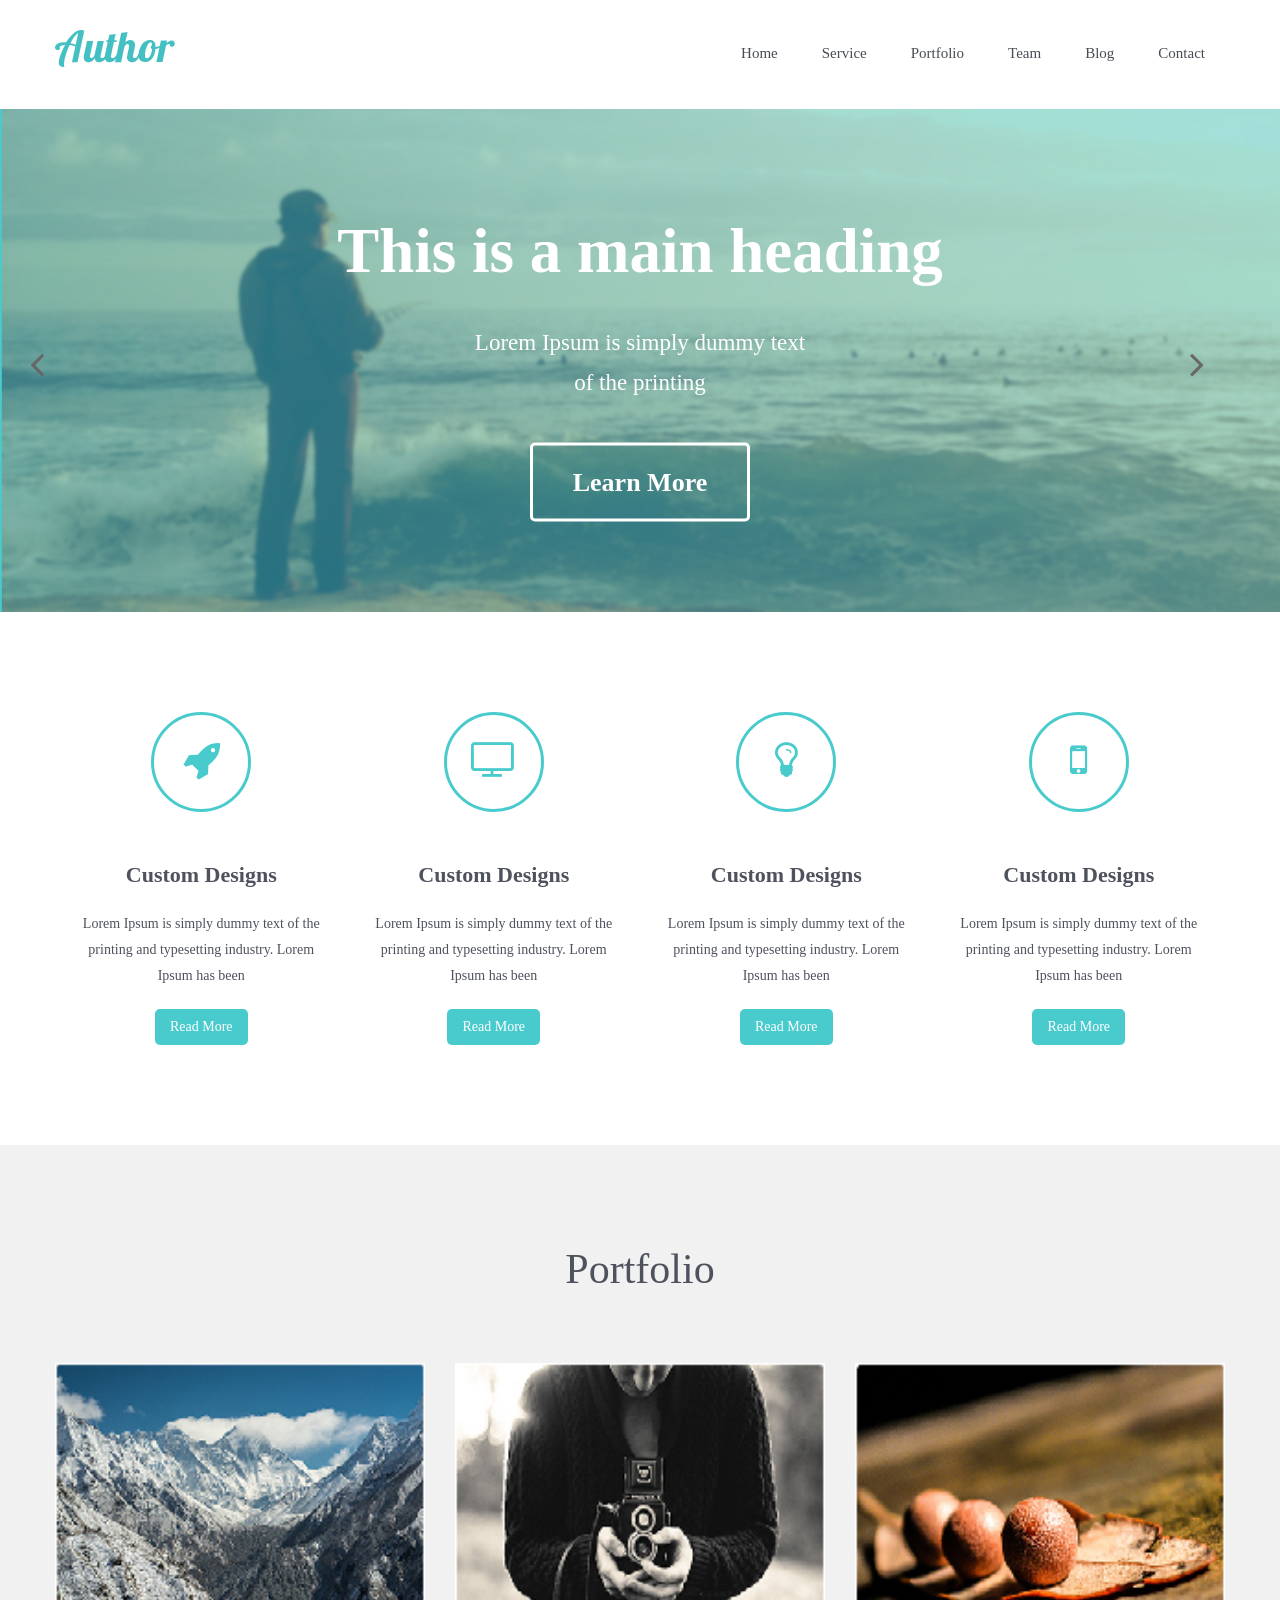
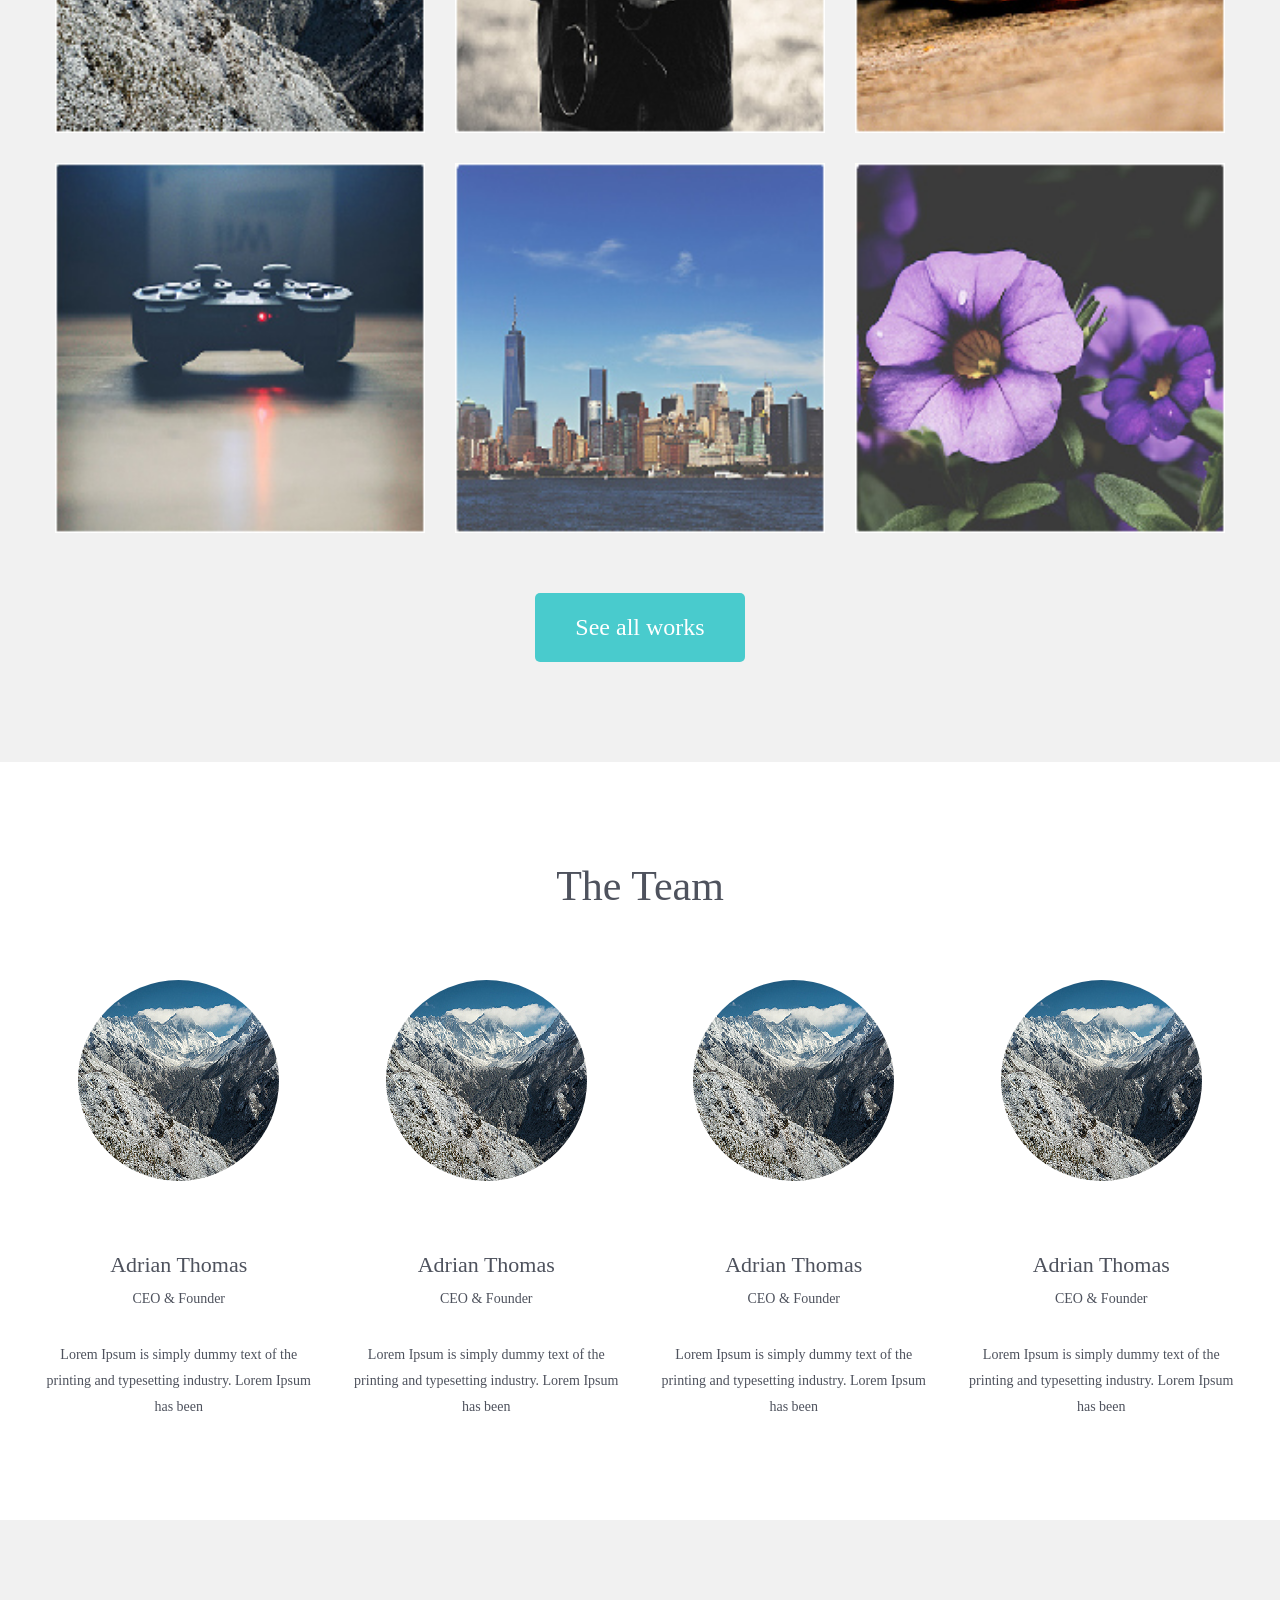
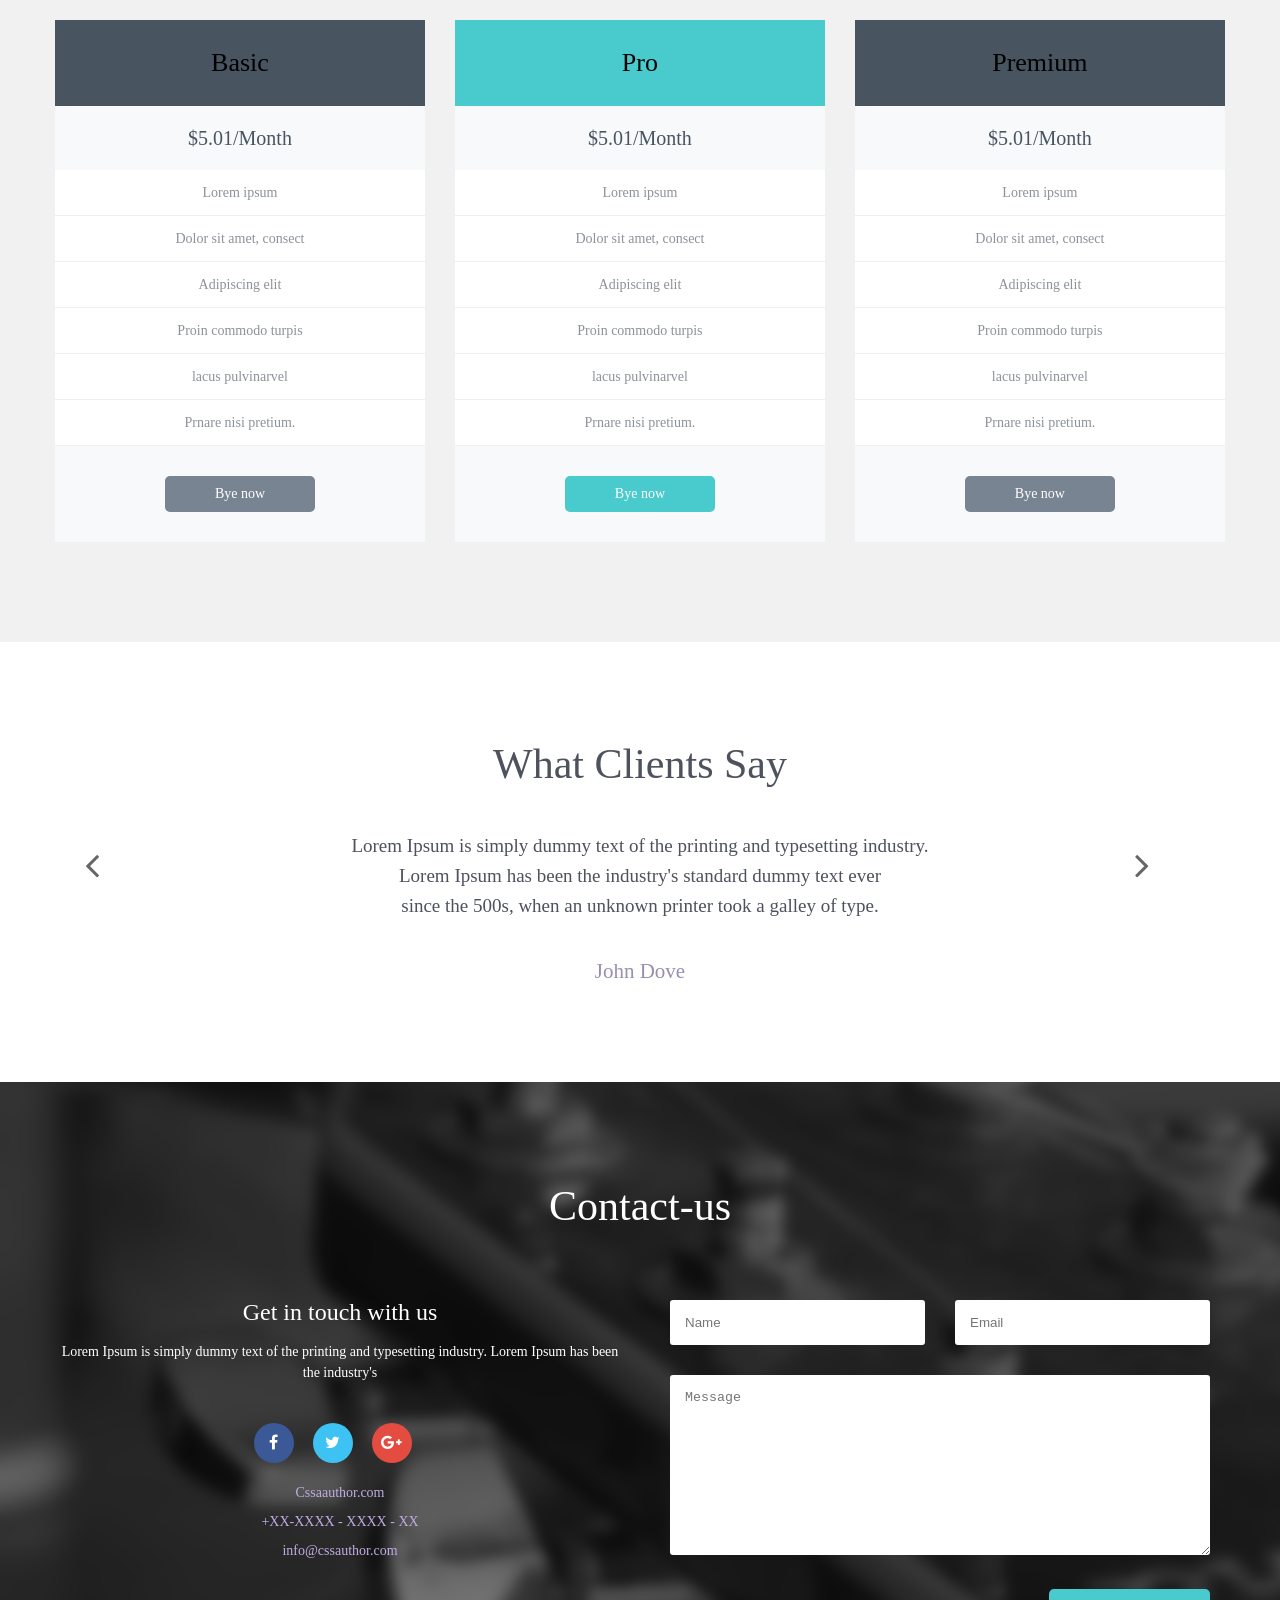
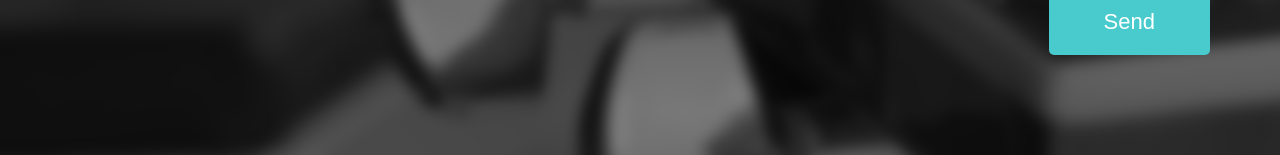
<file: number -one/index.html>
<!DOCTYPE HTML>
 <html lang="en-US">
    <head>
 	    <meta charset="UTF-8">
		<!-- google font -->
 	    <title>Author</title>
		<link href="https://fonts.googleapis.com/css?family=Open+Sans:400,600,700" rel="stylesheet">
		<!-- main style -->
		<link rel="stylesheet" href="css/font-awesome.min.css"/>
		<link rel="stylesheet" href="css/owl.carousel.css"/>
		<link rel="stylesheet" href="style.css" />
		<link rel="stylesheet" href="css/reponsive.css"/>
    </head>
    <body>
	<!-- header-start -->
        <header>
		    <div class="main-header-area"> 
			    <div class="column"> 
			        <div class="logo "> 
					   <a href="index.html"><img src="img/logo.png" alt=""/></a>
					</div>
					<div class="menu"> 
					    <nav> 
						    <ul> 
							   <li><a href="#">Home</a></li>
							   <li><a href="#">Service</a></li>
							   <li><a href="#">Portfolio</a></li>
							   <li><a href="#">Team</a></li>
							   <li><a href="#">Blog</a></li>
							   <li><a href="#">Contact</a></li>
							</ul>
						</nav>
					</div>
			    </div>
			</div>
		</header>
	<!-- header-end -->
	
	<!-- slider-start -->
        <div class="slider-area"> 
			<div class="owl-carousel"> 
				<div class="single-slider">

			        <div class="slider-img"> 
				        <img src="img/slider.jpg" alt="" />
				    </div>
				    <div class="slider-text text-center"> 
				        <h1>This is a main heading</h1>
					    <p>Lorem Ipsum is simply dummy text<br/> of the printing</p>
					    <a href="#">Learn More</a>
				    </div>
			    </div>
				<div class="single-slider">

			        <div class="slider-img"> 
				        <img src="img/slider.jpg" alt="" />
				    </div>
				    <div class="slider-text text-center"> 
				        <h1>This is a main heading</h1>
					    <p>Lorem Ipsum is simply dummy text<br/> of the printing</p>
					    <a href="#">Learn More</a>
				    </div>
			    </div>
				<div class="single-slider">

			        <div class="slider-img"> 
				        <img src="img/slider.jpg" alt="" />
				    </div>
				    <div class="slider-text text-center"> 
				        <h1>This is a main heading</h1>
					    <p>Lorem Ipsum is simply dummy text<br/> of the printing</p>
					    <a href="#">Learn More</a>
				    </div>
			    </div>
			</div>
		 
	    </div> 
    <!-- header-end -->
	
    <!-- service-area-start-->
        <div class=" fix service-area pad-100"> 
		    <div class="column"> 
		        <div class="col-4"> 
				    <div class="single-service "> 
				        <div class="service-icon"> 
					        <i class="fa fa-rocket" aria-hidden="true"></i>
					    </div>
					    <div class="service-info text-center"> 
					        <h3>Custom Designs</h3>
						   <p>Lorem Ipsum is simply dummy text of the printing and typesetting industry. Lorem Ipsum has been</p>
                           <a  class="btn" href="#">Read More</a>
					    </div>
				    </div>
				</div>
		        <div class="col-4"> 
				    <div class="single-service "> 
				        <div class="service-icon"> 
					        <i class="fa fa-television" aria-hidden="true"></i>
					    </div>
					    <div class="service-info text-center"> 
					        <h3>Custom Designs</h3>
						   <p>Lorem Ipsum is simply dummy text of the printing and typesetting industry. Lorem Ipsum has been</p>
                           <a  class="btn" href="#">Read More</a>
					    </div>
				    </div>
				</div>
		        <div class="col-4"> 
				    <div class="single-service "> 
				        <div class="service-icon"> 
					        <i class="fa fa-lightbulb-o" aria-hidden="true"></i>
					    </div>
					    <div class="service-info text-center"> 
					        <h3>Custom Designs</h3>
						   <p>Lorem Ipsum is simply dummy text of the printing and typesetting industry. Lorem Ipsum has been</p>
                           <a  class="btn" href="#">Read More</a>
					    </div>
				    </div>
				</div>
		        <div class="col-4"> 
				    <div class="single-service "> 
				        <div class="service-icon"> 
					        <i class="fa fa-mobile" aria-hidden="true"></i>
					    </div>
					    <div class="service-info text-center"> 
					        <h3>Custom Designs</h3>
						   <p>Lorem Ipsum is simply dummy text of the printing and typesetting industry. Lorem Ipsum has been</p>
                           <a  class="btn" href="#">Read More</a>
					    </div>
				    </div>
				</div>
			</div>  
		</div>
   <!-- service-area-end-->

   <!-- portfolio-area-start-->
        <div class=" fix portfolio-area bg-color pad-100"> 
		    <div class="column "> 
			    <div class=" fix row"> 
				    <div class="fix section-title text-center"> 
					    <h2>Portfolio</h2>
					</div>
				</div>
			<div class=" fix row">
			    <div class="col-3"> 
				    <div class="single-portfolio">
					    <a href="#"> <img src="img/work1.jpg" alt="" /></a> 
					</div>
				</div>
			    <div class="col-3"> 
				    <div class="single-portfolio">
					    <a href="#"> <img src="img/work2.jpg" alt="" /></a> 
					</div>
				</div>
			    <div class="col-3"> 
				    <div class="single-portfolio">
					    <a href="#"> <img src="img/work3.jpg" alt="" /></a> 
					</div>
				</div>
			    <div class="col-3"> 
				    <div class="single-portfolio">
					    <a href="#"> <img src="img/work4.jpg" alt="" /></a> 
					</div>
				</div>
			    <div class="col-3"> 
				    <div class="single-portfolio">
					    <a href="#"> <img src="img/work5.jpg" alt="" /></a> 
					</div>
				</div>
			    <div class="col-3"> 
				    <div class="single-portfolio">
					    <a href="#"> <img src="img/work6.jpg" alt="" /></a> 
					</div>
				</div>
			</div>
			
			<div class=" fix row"> 
				<div class="see-work text-center marg-t-30"> 
					<a class="btn btn-large" href="#">See all works</a>
			    </div>
			</div>
		</div>	
		</div>


    <!-- portfolio-area-end-->
	
    <!-- team-area-start-->

        <div class=" fix team-area pad-100"> 
		    <div class="column"> 
			    <div class=" fix row"> 
				    <div class="section-title text-center"> 
					    <h2>The Team</h2>
					</div>
					<div class="row"> 
					    <div class="col-4"> 
						    <div class=" fix single-team  text-center"> 
							    <div class="team-img"> 
								   <a href="#"> <img src="img/team1.jpg" alt="" /></a>
								</div>
								<div class="team-info"> 
								    <div class="team-name"> 
									    <h3>Adrian Thomas</h3>
										<span>CEO & Founder</span>
									
									</div>
										<p>Lorem Ipsum is simply dummy text of the printing and typesetting industry. Lorem Ipsum has been</p>
								</div>
							</div>
						</div>
					    <div class="col-4"> 
						    <div class=" fix single-team  text-center"> 
							    <div class="team-img"> 
								   <a href="#"> <img src="img/team1.jpg" alt="" /></a>
								</div>
								<div class="team-info"> 
								    <div class="team-name"> 
									    <h3>Adrian Thomas</h3>
										<span>CEO & Founder</span>
									
									</div>
										<p>Lorem Ipsum is simply dummy text of the printing and typesetting industry. Lorem Ipsum has been</p>
								</div>
							</div>
						</div>
					    <div class="col-4"> 
						    <div class=" fix single-team  text-center"> 
							    <div class="team-img"> 
								   <a href="#"> <img src="img/team1.jpg" alt="" /></a>
								</div>
								<div class="team-info"> 
								    <div class="team-name"> 
									    <h3>Adrian Thomas</h3>
										<span>CEO & Founder</span>
									
									</div>
										<p>Lorem Ipsum is simply dummy text of the printing and typesetting industry. Lorem Ipsum has been</p>
								</div>
							</div>
						</div>
					    <div class="col-4"> 
						    <div class=" fix single-team  text-center"> 
							    <div class="team-img"> 
								   <a href="#"> <img src="img/team1.jpg" alt="" /></a>
								</div>
								<div class="team-info"> 
								    <div class="team-name"> 
									    <h3>Adrian Thomas</h3>
										<span>CEO & Founder</span>
									
									</div>
										<p>Lorem Ipsum is simply dummy text of the printing and typesetting industry. Lorem Ipsum has been</p>
								</div>
							</div>
						</div>
					</div>
				</div>			        
			</div>
		</div>


   <!-- team-area-end-->
   
   <!-- printing-table-area-start-->
        <div class=" fix printing-table-area bg-color pad-100"> 
		    <div class="column"> 
			    <div class="row"> 
				    <div class="col-3 xs-mb-30"> 
					    <div class="single-printing text-center"> 
						    <h2>Basic</h2>
	 					    <span> $5.01/Month</span>
						    <ul> 
						        <li>Lorem ipsum</li>
						        <li>Dolor sit amet, consect</li>
						        <li>Adipiscing elit</li>
						        <li>Proin commodo turpis</li>
						        <li>lacus pulvinarvel </li>
						        <li>Prnare nisi pretium.</li>

						    </ul>
						    <div class="printing-buy"> 
						        <a href="#" class="btn pric-btn">Bye now</a>
						
						    </div>
						</div>
				    
				    </div>
				    <div class="col-3 xs-mb-30"> 
					    <div class="single-printing text-center"> 
						    <h2 class="paste-bg">Pro</h2>
	 					    <span> $5.01/Month</span>
						    <ul> 
						        <li>Lorem ipsum</li>
						        <li>Dolor sit amet, consect</li>
						        <li>Adipiscing elit</li>
						        <li>Proin commodo turpis</li>
						        <li>lacus pulvinarvel </li>
						        <li>Prnare nisi pretium.</li>

						    </ul>
						    <div class="printing-buy"> 
						        <a href="#" class="btn pric-btn paste-bg ">Bye now</a>
						
						    </div>
						</div>
				    
				    </div>
				    <div class="col-3"> 
					    <div class="single-printing text-center "> 
						    <h2>Premium</h2>
	 					    <span> $5.01/Month</span>
						    <ul> 
						        <li>Lorem ipsum</li>
						        <li>Dolor sit amet, consect</li>
						        <li>Adipiscing elit</li>
						        <li>Proin commodo turpis</li>
						        <li>lacus pulvinarvel </li>
						        <li>Prnare nisi pretium.</li>

						    </ul>
						    <div class="printing-buy"> 
						        <a href="#" class="btn pric-btn">Bye now</a>
						
						    </div>
						</div>
				    
				    </div>
				</div>
		
			</div>
		
		</div>
   
   <!-- printing-table-area-end-->
   
   <!-- testimonial-area-start-->
        <div class=" fix testimonial-area pad-100 "> 
		    <div class="column"> 
			    <div class="owl-carousel"> 
			        <div class="single-testimonial text-center "> 
				        <h2>What Clients Say</h2>
				        <p>Lorem Ipsum is simply dummy text of the printing and typesetting industry.<br/> Lorem Ipsum has been the industry's standard dummy text ever<br/> since the 500s, when an unknown printer took a galley of type.</p>
				        <span>John Dove</span>
				    </div>
					<div class="single-testimonial text-center "> 
				        <h2>What Clients Say</h2>
				        <p>Lorem Ipsum is simply dummy text of the printing and typesetting industry.<br/> Lorem Ipsum has been the industry's standard dummy text ever<br/> since the 500s, when an unknown printer took a galley of type.</p>
				        <span>John Dove</span>
				    </div>
					<div class="single-testimonial text-center "> 
				        <h2>What Clients Say</h2>
				        <p>Lorem Ipsum is simply dummy text of the printing and typesetting industry.<br/> Lorem Ipsum has been the industry's standard dummy text ever<br/> since the500s,when an unknown printer took a galley of type.</p>
				        <span>John Dove</span>
				    </div>
					<div class="single-testimonial text-center "> 
				        <h2>What Clients Say</h2>
				        <p>Lorem Ipsum is simply dummy text of the printing and typesetting industry.<br/> Lorem Ipsum has been the industry's standard dummy text ever<br/> since the 500s, when an unknown printer took a galley of type.</p>
				        <span>John Dove</span>
				    </div>
			    </div>	
			</div>
		</div>
   
   <!-- testimonial-area-end-->
   
   <!-- footer-area-start-->
    <footer>
    	<div class=" fix footer-area pad-100 footer-bg black-opacity">
    		<div class=" fix column footer-z-index">
    			<div class=" fix row">
				    <div class="section-title text-center text-white"> 
					    <h2>Contact-us</h2>
					</div>
				</div>
				<div class="row"> 
				    <div class="col-2"> 
					    <div class="contact-info text-center"> 
						    <h3>Get in touch with us</h3>
							<p>Lorem Ipsum is simply dummy text of the printing and typesetting industry. Lorem Ipsum has been the industry's</p>
							<div class="social-icon"> 
							    <a href="#"><i class="fa fa-facebook"></i></a>
							    <a class="twitter" href="#"><i class="fa fa-twitter"></i></a>
							    <a class="google-plus" href="#"><i class="fa fa-google-plus"></i></a>
							 
							</div>
							<div class="address"> 
							    <ul>
							   	    <li>Cssaauthor.com</li>
							   	    <li>+XX-XXXX - XXXX - XX</li>
							   	    <li>info@cssauthor.com</li>
							    </ul>
							</div>
						</div>
					</div>
					<div class="col-2"> 
					    <div class="contact-form"> 
						    <form action="#">
							    <div class="input-field"> 
								    <input type="text" placeholder="Name"/>
								</div>
								<div class="input-field"> 
								    <input type="text" placeholder="Email"/>
								</div> 
								<div class="message-box"> 
								    <textarea Name="" id="" cols="30" rows="10" placeholder="Message"></textarea>
									<button type="Submit" class="btn">Send</button>
								</div>
							</form>
						</div>
					</div>
				</div>
    		</div> 
    	</div>
    </footer>
   <!-- footer-area-end-->
     	<script type="text/javascript" src="js/jquery-min.js"></script>
	    <script type="text/javascript" src="js/owl.carousel.min.js"></script>
	    <script type="text/javascript" src="js/active.js"></script>
	
    </body>


 </html>
</file>
<file: number -one/style.css>
*{margin:0;padding:0;box-sizing:border-box;}
boby{font-family: 'Open Sans', sans-serif;font-weight:400;}
.fix{overflow:hidden;}
.bg-color{background:#F1F1F1;}
/* header-area */
.main-header-area{
	min-height:109px;
}
.column {
  margin: auto;
  width: 1170px;
}
.logo{
	float:left;
	margin-top:30px;
}


/* menu-area */
.menu{ float: right;}
.menu ul{list-style:none;}

.menu ul li {
    display: inline-block;
}
.menu ul li a{
	color:#484c55;
	font-size:15px;
	text-decoration: none;
	padding:45px 20px;
	display:block;
    transition:.3s;
	position:relative
}
.menu ul li a::before{
	content:"";
	height:3px;
	width:0;
	bottom:0;
	position:absolute;
	background:#49cbcd;
	left:0;
	opacity:0;
	transition:.3s;
}
.menu ul li a::after{
	content:"";
	height:3px;
	width:0;
	bottom:0;
	position:absolute;
	background:#49cbcd;
	right:0;
	opacity:0;
	transition:.3s;
}
.menu ul li a:hover{
	background:#F8F9FB;
	color:#49cbcd;
}
.menu ul li a:hover::after{
    opacity:1;
    width:50%;	
}
.menu ul li a:hover:before{
    opacity:1;
    width:50%;	
}
/* menu-area-end */
/* slider-area */
.slider-area{}
.single-slider{
	position:relative;
}
.slider-img img{
	width:100%;
}
.slider-text{
	position:absolute;
	top:0;
	left:0;
	right:0;
	top:50%;
	transform:translatey(-50%)
}
.slider-text h1{
	font-size:63px;
	color:#fff;
	font-weight:600;
	line-height:53px;
	margin-bottom:45px;
}
.slider-text p{
	font-size:23px;
	color:#fff;
	margin-bottom:65px;
	line-height:40px;
}
.slider-text a{
	font-size:26px;
	color:#fff;
	text-decoration:none;
	padding:22px 40px;
	border:3px solid #fff;
	border-radius:5px;
	font-weight:600;
}
.owl-carousel .owl-nav div{
	width:60px;
	height:35px;
	font-size:40px;
	color:#666;
	line-height:33px;
	left:30px;
	top:50%;
	transform:translatey(-50%);
	position:absolute;
}
.owl-carousel .owl-nav div.owl-next{
	right:30px;
	left:auto;
}
/* slider-area-end */
/* service-area-start */
.pad-100{padding:100px 0;}
.col-4{
	float:left;
	width:25%;
	padding:0 15px;
}
.service-area{}

.single-service{
	text-align:center;

}
.service-icon{}
.service-icon i{
	width:100px;
	height:100px;
	border:3px solid #49cbcd;
	font-size:40px;
	color:#49CBCD;
	
	border-radius:50%;
	line-height:91px;
}

.service-info{}
.service-info h3{
    color:#4e525d;
    font-size:22px;
	margin-top:50px;
	margin-bottom:23px;
}
.service-info  p{
	font-size:14px;
	color:#4e525d;
	line-height:26px;
	margin-bottom:20px;
}
.btn{
	font-size:14px;
	text-decoration:none;
	padding:10px 15px;
	border-radius:5px;
	color:#fff;
	display:inline-block;
	background:#49CBCD;
}
.btn:hover{background:#000;}
.col-3{
	width:33.33%;
    float:left;
	padding:0 15px;
}
.portfolio-area {} 
.column{}
.single-portfolio{
	padding-bottom:30px;
	line-height:0;
}
.single-portfolio img{
	width:100%;
}
.row{
	margin-left:-15px;
    margin-right:-15px;
}
.section-title h2{
  
   color:#4e525d;
   font-size:42px;
   font-weight:400;
   
}
.text-center{text-align:center;}
.section-title{
	margin-bottom:70px;
}
.btn-large{
	padding:25px 40px;
	font-size:24px;
	line-height:19px;
}
.marg-t-30{margin-top:30px;}

/* team */
.team-area{}
.single-team{
	 color:#4e525d;
}
.team-img {}


.team-img a{
	position:relative;
	display:inline-block;
	line-height:0;
}
.team-img img{
	border-radius:50%;
     margin-bottom:70px;
	
}
.team-img a::before{
	background:red;
	content:"";
	position: absolute;
	height: 100%;
	width: 100%;
	border-radius: 50%;
    transition:all 0.5s ease 0s;
	opacity:0.5;
	transform:scale(0);
	
}
.single-team:hover.team-img a::before{transform:scale(1)}
.team-info{}
.team-info p{
	line-height:26px;
	font-size:14px;
}
.team-name{
	margin-bottom:35px;
}
.team-name h3{
	font-size:22px;
	
	font-weight:400;
	margin-bottom:15px;
	line-height:19px;
}
.team-name span{
	font-size:14px;
	
}
.printing-table-area{}
.single-printing{}
.single-printing h2{
	background:#485460;
	color:fff;
	font-weight:400;
	font-size:26px;
	line-height:26px;
	padding:30px 0;
}
.single-printing span{
	color:#485460;
	font-size:20px;
	background:#f8f9fb;
	padding:22px 0;
	line-height:20px;
	display:block;
}
.single-printing ul{
	list-style:none;
	background:#fff;
	
}
.single-printing ul li{
	color:#8c9299;
	font-size:14px;
	border-bottom:1px solid #ECF0F1;
	line-height:45px;
}
/* .single-printing ul li:nth-child(odd){background:red}
.single-printing ul li:nth-child(even){background:green} */

/* .single-printing ul li:first-child{background:red}
.single-printing ul li:last-child{background:red} */
/* .single-printing ul li:nth-child(2){background:yollow}
.single-printing ul li:nth-child(3){background:green}
.single-printing ul li:nth-child(4){background:pink}
.single-printing ul li:nth-child(5){background:green} */
.printing-buy{
	background:#f8f9fb;
	padding:30px 0; 
}
.pric-btn{
	padding:10px 50px;
	background:#788492;
}
.pric-btn:hover{
	
	background:#49CBCD;
}
h2.paste-bg {
	background:#49CBCD;
}
.paste-bg {
	background:#49CBCD;
}
a.paste-bg:hover {
	background:#788492;
}
.single-testimonial{}
.single-testimonial h2{
	font-weight:400;
	font-size:42px;
	color:#4e525d;
	line-height:44px;
	margin-bottom:45px;
}
.single-testimonial p{
	font-size:19px;
	color:#4e525d;
	line-height:30px;
}
.single-testimonial span{
	font-size:21px;
	color:#9a8faf;
	margin-top:40px;
	display:block;
	line-height:21px;
} 
.footer-bg{background:url(img/footer.jpg)}
.text-white{}
.text-white h2{color:#fff;}
.col-2{
	width:50%;
	padding:0 15px;
	float:left;
}
.contact-info{}
.contact-info h3{
	color:#fff;
	font-size:24px;
	line-height:24px;
	font-weight:400;
	margin-bottom:17px;
}
.contact-info p{
	font-weight:400;
	font-size:14px;
	color:#fff;
	line-height:21px;
}
.social-icon{
	margin-top:40px;
}
.social-icon a{
	display:inline-block;
	background:#3b5997;
	color:#fff;
	height:40px;
	line-height:40px;

	width:40px;
	margin-right:15px;
	border-radius:50%;
}
.social-icon a.twitter{background:#3EC2F3;}
.social-icon a.google-plus{background:#E44C41;}
.social-icon a:hover{background:#fff;color:#000;}
.twitter{}
.address{
	margin-top:22px;
}
.address li{
	list-style:none;
}
 .address ul li{
	 color:#bface2;
	 font-size:14px;
	 margin-bottom:13px;
 }
.contact-form{}
.input-field{
	padding:0 15px;
	width:50%;
	float:left;
	margin-bottom:30px;
}
.input-field input{
	width:100%;
	height:45px;
	padding-left:15px;
	border: 0 none;
	border-radius:3px;
}
.message-box{
	padding:0 15px;
}
.message-box textarea{
	width:100%;
	height:180px;
	border:0;
	border-radius:3px;
	padding-left:15px;
	padding-top:15px;
}
.message-box button{
	border:0;
	float:right;
	padding:20px 55px;
	font-size:22px;
	margin-top:30px;
	cursor:pointer;
}
.black-opacity{
	position:relative;
}
.black-opacity::before{
	background:#000;
	content:"";
	left:0;
	right:0;
	width:100%;
	height:100%;
	position:absolute;
	top:0;
	opacity:0.5;
}
.footer-z-index{
	position:relative;
	z-index:1;
}
</file>
<file: number -one/css/reponsive.css>
/* Normal desktop:992px. */

@media (min-width: 992px) and (max-width:1200px){
.column{
	width:970px 
}
.slider-text h1 {
    font-size: 50px;
    margin-bottom: 10px;
}
 .slider-text a {
    padding: 10px 40px;
}
}

/* tablet desktop:768px. */
 
@media (min-width:768px)and (max-width:991px){
.column{
   width:750px	
}
.slider-text h1 {
  font-size: 45px;
  line-height: 35px;
  margin-bottom: 5px;
}
.slider-text a {
  display: inline-block;
  padding: 5px 39px;
}
.slider-text p {
  margin-bottom: 25px;
}
.col-4 {
  width: 50%;
  margin-bottom: 30px;
}
}
/* small mobile:320px. */

@media(max-width:768px){
.column{
	width:300px;
}
.logo {
  float: none;
  text-align: center;
}
.slider-area {
  clear: both;
}
.menu ul li a {
  padding: 8px 10px;
}
.menu {
  float: none;
  text-align: center;
}
.owl-carousel .owl-nav div {

  display: none;
}
.slider-text p {
  display: none;

}
.slider-text h1 {
  font-size: 22px;
  line-height: 60px;
  margin-bottom: 3px;
}
.slider-text a {
  font-size: 18px;
  padding: 2px 9px;
  display:inline-block;
  border:1px solid #fff;
}
.col-4 {
  width: 100%;
  margin-bottom: 30px;
}
.col-3 {
  width: 100%;
}
.xs-mb-30{
	margin-bottom:30px;
}
.col-2 {
  width: 100%;
  margin-bottom: 30px;
}
.input-field {
  padding: 0;
  width: 100%;
}
.message-box {
  padding: 0;
}
}	



/* large Mobile:480px. */

@media only screen and(min-width:480px)and(max-width:450px){
.column{
	width:450px;
}
}
</file>
